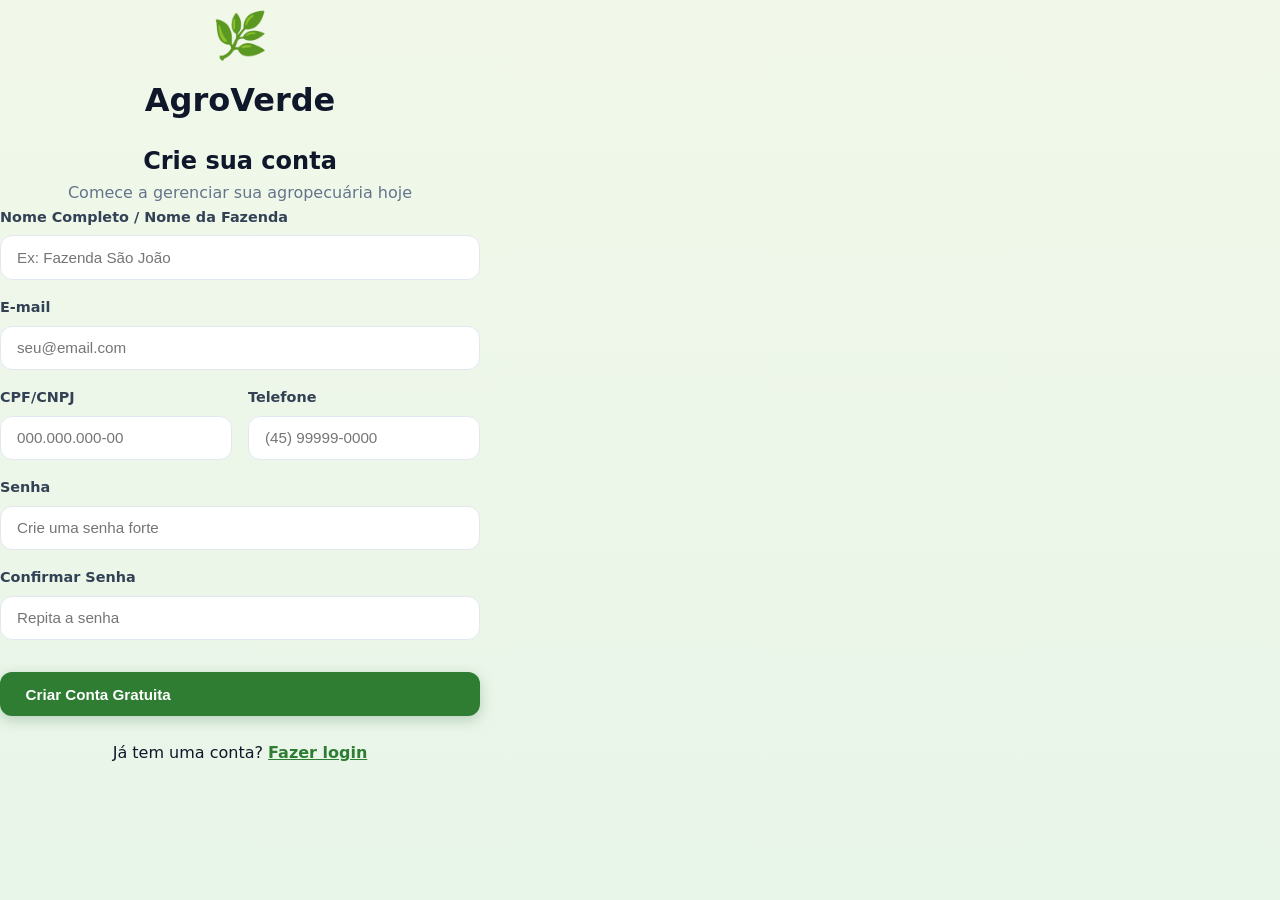
<file: cadastro.html>
<!DOCTYPE html>
<html lang="pt-br">
<head>
    <meta charset="UTF-8">
    <link rel="stylesheet" href="estilo.css">
    <title>AgroVerde • Cadastro</title>
</head>
<body style="background: linear-gradient(#F1F8E9, #E8F5E9);">

    <div class="login-container" style="max-width:480px;">
        <div style="text-align:center; margin-bottom:1rem;">
            <span style="font-size:2.8rem;">🌿</span>
            <h1 style="margin:0.2rem 0;">AgroVerde</h1>
        </div>

        <h2 style="text-align:center;">Crie sua conta</h2>
        <p style="text-align:center; color:#64748B;">Comece a gerenciar sua agropecuária hoje</p>

        <form id="cadastroForm">
            <label>Nome Completo / Nome da Fazenda</label>
            <input type="text" placeholder="Ex: Fazenda São João" required>

            <label>E-mail</label>
            <input type="email" placeholder="seu@email.com" required>

            <div style="display:grid; grid-template-columns:1fr 1fr; gap:1rem;">
                <div>
                    <label>CPF/CNPJ</label>
                    <input type="text" placeholder="000.000.000-00" required>
                </div>
                <div>
                    <label>Telefone</label>
                    <input type="tel" placeholder="(45) 99999-0000" required>
                </div>
            </div>

            <label>Senha</label>
            <input type="password" placeholder="Crie uma senha forte" required>

            <label>Confirmar Senha</label>
            <input type="password" placeholder="Repita a senha" required>

            <button type="submit" style="width:100%; margin-top:1rem; background:#2E7D32;">Criar Conta Gratuita</button>
        </form>

        <p style="text-align:center; margin-top:1.5rem;">
            Já tem uma conta? <a href="login.html" style="color:#2E7D32; font-weight:600;">Fazer login</a>
        </p>
    </div>

    <script>
        document.getElementById('cadastroForm').addEventListener('submit', function(e) {
            e.preventDefault();
            alert('Cadastro realizado com sucesso! (Demo)\nVocê já pode fazer login.');
            window.location.href = 'login.html';
        });
    </script>
</body>
</html>
</file>
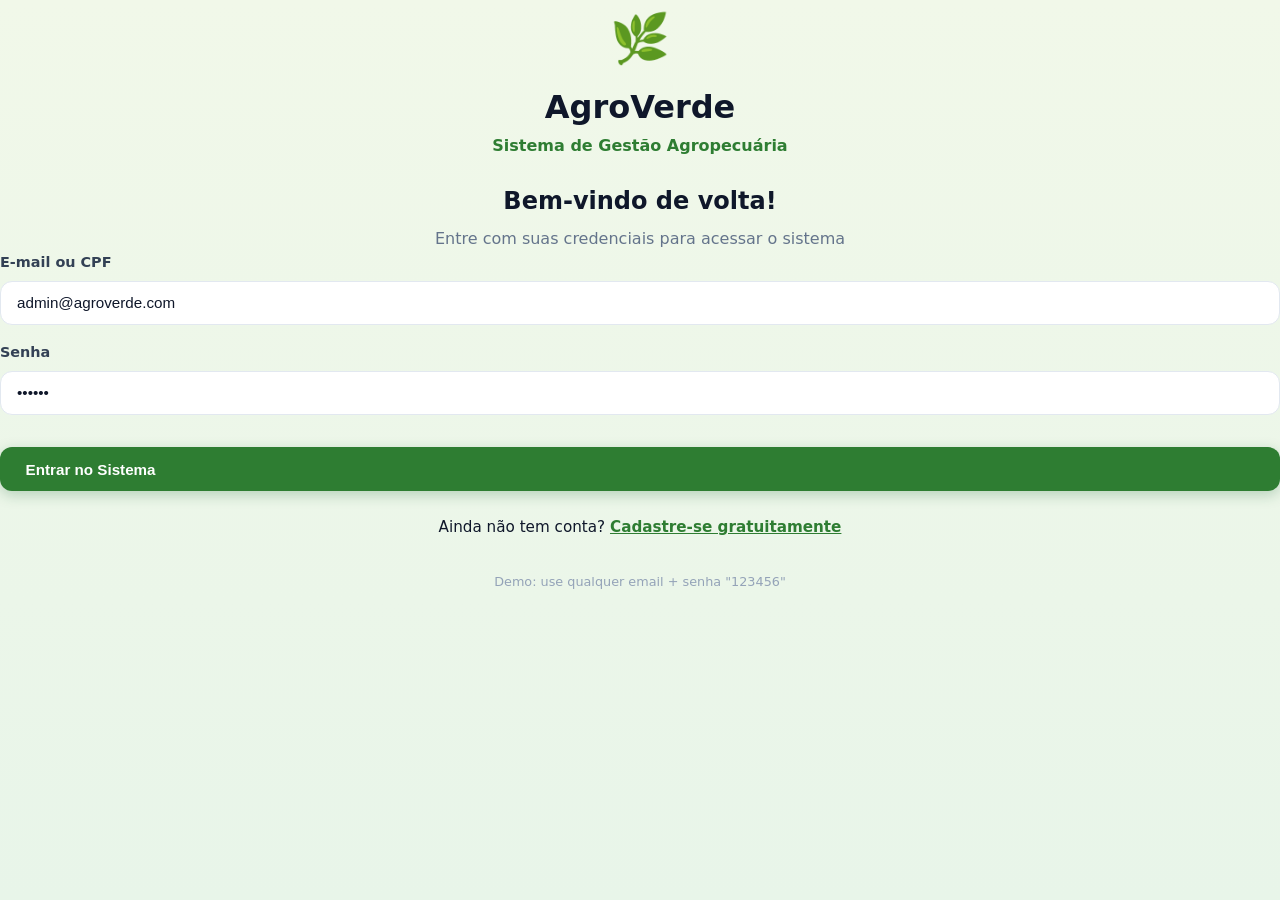
<file: login.html>
<!DOCTYPE html>
<html lang="pt-br">
<head>
    <meta charset="UTF-8">
    <link rel="stylesheet" href="estilo.css">
    <title>AgroVerde • Login</title>
</head>
<body style="background: linear-gradient(#F1F8E9, #E8F5E9);">

    <div class="login-container">
        <div style="text-align:center; margin-bottom:1.5rem;">
            <span style="font-size:3rem;">🌿</span>
            <h1 style="margin:0.3rem 0 0;">AgroVerde</h1>
            <p style="margin:0; color:#2E7D32; font-weight:600;">Sistema de Gestão Agropecuária</p>
        </div>

        <h2 style="text-align:center; margin-bottom:0.3rem;">Bem-vindo de volta!</h2>
        <p style="text-align:center; color:#64748B;">Entre com suas credenciais para acessar o sistema</p>

        <form id="loginForm">
            <label style="font-weight:600; color:#334155;">E-mail ou CPF</label>
            <input type="text" id="email" placeholder="seu@email.com ou CPF" value="admin@agroverde.com" required>

            <label style="font-weight:600; color:#334155;">Senha</label>
            <input type="password" id="senha" placeholder="Sua senha" value="123456" required>

            <button type="submit" style="width:100%; margin-top:1rem; background:#2E7D32;">Entrar no Sistema</button>
        </form>

        <p style="text-align:center; margin-top:1.5rem; font-size:0.95rem;">
            Ainda não tem conta? 
            <a href="cadastro.html" style="color:#2E7D32; font-weight:600;">Cadastre-se gratuitamente</a>
        </p>

        <div style="margin-top:2rem; text-align:center; font-size:0.8rem; color:#94A3B8;">
            Demo: use qualquer email + senha "123456"
        </div>
    </div>

    <script>
        document.getElementById('loginForm').addEventListener('submit', function(e) {
            e.preventDefault();
            const email = document.getElementById('email').value;
            const senha = document.getElementById('senha').value;

            if (senha === "123456") {
                localStorage.setItem('usuarioLogado', email);
                alert('Login realizado com sucesso! Bem-vindo ao AgroVerde.');
                window.location.href = 'index.html';
            } else {
                alert('Senha incorreta. Use a senha demo: 123456');
            }
        });
    </script>
</body>
</html>
</file>
<file: estilo.css>
:root {
  --primary: #166534;
  --primary-dark: #14532d;
  --primary-light: #22c55e;
  --accent: #eab308;
  --bg: #f8fafc;
  --card: #ffffff;
  --text: #0f172a;
  --muted: #64748b;
  --border: #e2e8f0;
  --radius: 16px;
  --shadow: 0 10px 30px -8px rgba(15, 23, 42, 0.08);
  --shadow-hover: 0 20px 40px -12px rgba(15, 23, 42, 0.12);
}

* {
  box-sizing: border-box;
  margin: 0;
  padding: 0;
}

body {
  font-family: 'Inter', system-ui, -apple-system, BlinkMacSystemFont, "Segoe UI", Roboto, sans-serif;
  background: var(--bg);
  color: var(--text);
  line-height: 1.6;
  min-height: 100vh;
  display: flex;
  flex-direction: column;
}

/* ========== NAV ========== */
nav {
  background: var(--primary-dark);
  padding: 0.9rem 2rem;
  display: flex;
  justify-content: space-between;
  align-items: center;
  position: sticky;
  top: 0;
  z-index: 100;
  box-shadow: 0 4px 20px rgba(0,0,0,0.15);
}

.nav-brand {
  display: flex;
  align-items: center;
  gap: 12px;
  color: white;
  font-size: 1.45rem;
  font-weight: 700;
  text-decoration: none;
}

.nav-brand .logo {
  width: 40px;
  height: 40px;
  background: linear-gradient(135deg, #4ade80, #eab308);
  border-radius: 12px;
  display: flex;
  align-items: center;
  justify-content: center;
  font-size: 1.35rem;
  box-shadow: 0 4px 12px rgba(234, 179, 8, 0.35);
}

.nav-links {
  display: flex;
  gap: 1.6rem;
  align-items: center;
}

.nav-links a {
  color: #bbf7d0;
  text-decoration: none;
  font-weight: 500;
  font-size: 0.95rem;
  transition: color 0.2s;
}

.nav-links a:hover {
  color: white;
}

.btn-nav {
  background: var(--accent) !important;
  color: #111827 !important;
  padding: 8px 18px !important;
  border-radius: 10px !important;
  font-weight: 700 !important;
}

/* ========== LAYOUT ========== */
.container {
  max-width: 1200px;
  margin: 0 auto;
  padding: 2rem 1.5rem;
  flex: 1;
  width: 100%;
}

.page-header {
  margin-bottom: 2rem;
}

.page-header h1 {
  font-size: 1.9rem;
  color: var(--primary-dark);
  font-weight: 700;
  margin-bottom: 0.35rem;
}

.page-header p {
  color: var(--muted);
  font-size: 1.05rem;
}

/* ========== CARDS ========== */
.card {
  background: var(--card);
  border-radius: var(--radius);
  padding: 1.75rem;
  box-shadow: var(--shadow);
  border: 1px solid var(--border);
  margin-bottom: 1.5rem;
  transition: transform 0.2s, box-shadow 0.2s;
}

.card:hover {
  transform: translateY(-3px);
  box-shadow: var(--shadow-hover);
}

.card h2 {
  font-size: 1.25rem;
  color: var(--primary-dark);
  margin-bottom: 1.25rem;
  font-weight: 650;
}

/* ========== GRID ========== */
.grid-2 {
  display: grid;
  grid-template-columns: 1fr 1fr;
  gap: 1.75rem;
}

@media (max-width: 900px) {
  .grid-2 {
    grid-template-columns: 1fr;
  }
}

.grid-4 {
  display: grid;
  grid-template-columns: repeat(auto-fit, minmax(240px, 1fr));
  gap: 1.5rem;
}

/* ========== FORMS ========== */
label {
  display: block;
  font-weight: 600;
  font-size: 0.9rem;
  color: #334155;
  margin-bottom: 0.4rem;
}

input, select, textarea {
  width: 100%;
  padding: 0.8rem 1rem;
  border: 1.5px solid var(--border);
  border-radius: 12px;
  font-size: 0.95rem;
  background: white;
  transition: border-color 0.2s, box-shadow 0.2s;
  margin-bottom: 1rem;
  color: var(--text);
}

input:focus, select:focus, textarea:focus {
  outline: none;
  border-color: var(--primary-light);
  box-shadow: 0 0 0 4px rgba(34, 197, 94, 0.15);
}

/* ========== BUTTONS ========== */
button, .btn {
  background: var(--primary);
  color: white;
  border: none;
  padding: 0.85rem 1.6rem;
  border-radius: 12px;
  font-size: 0.95rem;
  font-weight: 600;
  cursor: pointer;
  transition: all 0.25s cubic-bezier(0.4, 0, 0.2, 1);
  box-shadow: 0 4px 14px rgba(22, 101, 52, 0.25);
  display: inline-flex;
  align-items: center;
  gap: 0.5rem;
}

button:hover, .btn:hover {
  background: var(--primary-dark);
  transform: translateY(-2px);
  box-shadow: 0 8px 20px rgba(22, 101, 52, 0.35);
}

.btn-sm {
  padding: 0.45rem 0.9rem;
  font-size: 0.82rem;
  border-radius: 8px;
}

.btn-blue {
  background: #2563eb;
  box-shadow: 0 4px 14px rgba(37, 99, 235, 0.25);
}

.btn-blue:hover {
  background: #1d4ed8;
}

.btn-red {
  background: #dc2626;
  box-shadow: 0 4px 14px rgba(220, 38, 38, 0.25);
}

.btn-red:hover {
  background: #b91c1c;
}

.btn-outline {
  background: transparent;
  color: var(--primary);
  border: 2px solid var(--primary);
  box-shadow: none;
}

.btn-outline:hover {
  background: var(--primary);
  color: white;
}

/* ========== TABLES ========== */
.table-wrapper {
  overflow-x: auto;
  border-radius: 12px;
  border: 1px solid var(--border);
}

table {
  width: 100%;
  border-collapse: collapse;
  font-size: 0.92rem;
}

thead {
  background: #f1f5f9;
}

th {
  text-align: left;
  padding: 1rem 1.15rem;
  font-weight: 600;
  color: #334155;
  border-bottom: 2px solid var(--border);
  white-space: nowrap;
}

td {
  padding: 0.95rem 1.15rem;
  border-bottom: 1px solid #f1f5f9;
  vertical-align: middle;
}

tbody tr:hover {
  background: #f8fafc;
}

tbody tr:last-child td {
  border-bottom: none;
}

/* ========== BADGES ========== */
.badge {
  display: inline-block;
  padding: 0.25rem 0.7rem;
  border-radius: 9999px;
  font-size: 0.78rem;
  font-weight: 600;
}

.badge-green {
  background: #dcfce7;
  color: #166534;
}

.badge-yellow {
  background: #fef3c7;
  color: #854d0e;
}

.badge-blue {
  background: #dbeafe;
  color: #1e40af;
}

/* ========== BANNER / HERO ========== */
.banner {
  background: linear-gradient(135deg, rgba(22, 101, 52, 0.92), rgba(20, 83, 45, 0.95)),
              url('imagens/fazenda-hero.jpg') center/cover;
  color: white;
  padding: 5rem 2.5rem;
  border-radius: 24px;
  margin-bottom: 2.5rem;
  text-align: center;
  position: relative;
  overflow: hidden;
  box-shadow: 0 25px 50px -12px rgba(0, 0, 0, 0.25);
}

.banner h1 {
  font-size: 3.2rem;
  font-weight: 800;
  line-height: 1.15;
  margin-bottom: 1rem;
}

.banner p {
  font-size: 1.25rem;
  opacity: 0.95;
  max-width: 580px;
  margin: 0 auto 2rem;
}

/* ========== PAGINATION ========== */
.pagination {
  display: flex;
  justify-content: center;
  align-items: center;
  gap: 0.5rem;
  margin-top: 1.5rem;
  flex-wrap: wrap;
}

.pagination button {
  min-width: 40px;
  height: 40px;
  padding: 0;
  border-radius: 10px;
  background: white;
  color: var(--text);
  border: 1.5px solid var(--border);
  box-shadow: none;
  font-weight: 600;
}

.pagination button:hover:not(:disabled) {
  background: var(--primary);
  color: white;
  border-color: var(--primary);
  transform: none;
}

.pagination button.active {
  background: var(--primary);
  color: white;
  border-color: var(--primary);
}

.pagination button:disabled {
  opacity: 0.4;
  cursor: not-allowed;
}

.pagination-info {
  color: var(--muted);
  font-size: 0.9rem;
  margin: 0 0.75rem;
}

/* ========== FOOTER ========== */
.rodape {
  background: var(--primary-dark);
  color: #a3e635;
  text-align: center;
  padding: 1.75rem;
  margin-top: auto;
  font-size: 0.9rem;
}

/* ========== UTILS ========== */
.text-muted {
  color: var(--muted);
}

.mt-1 { margin-top: 0.5rem; }
.mt-2 { margin-top: 1rem; }
.mt-3 { margin-top: 1.5rem; }
.mb-2 { margin-bottom: 1rem; }

.actions {
  display: flex;
  gap: 0.5rem;
  flex-wrap: wrap;
}

.empty-state {
  text-align: center;
  padding: 3rem 1rem;
  color: var(--muted);
}

.empty-state span {
  font-size: 3rem;
  display: block;
  margin-bottom: 0.75rem;
}
</file>
